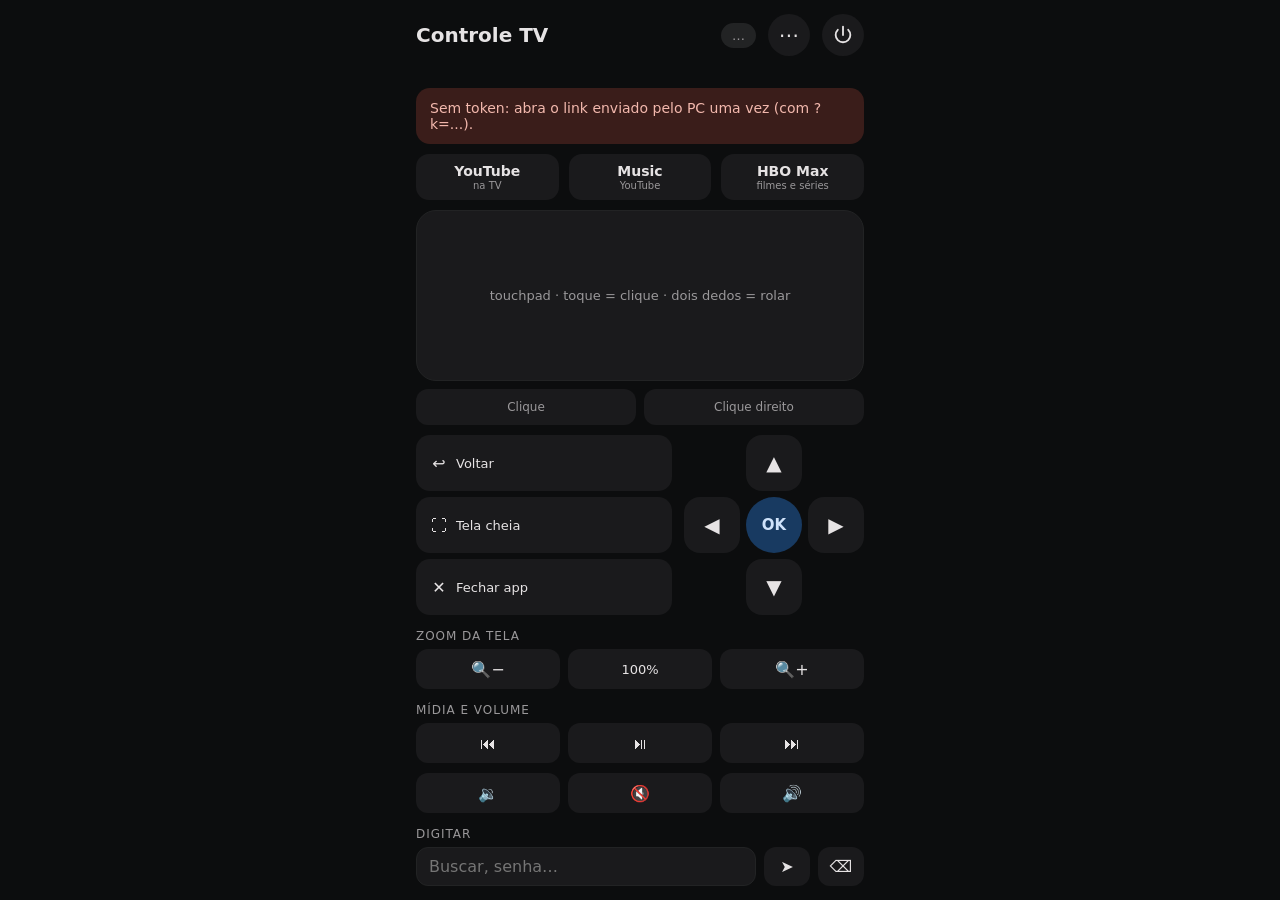
<file: apps/controle-tv/web/index.html>
<!doctype html>
<html lang="pt-BR">
<head>
<meta charset="utf-8">
<meta name="viewport" content="width=device-width, initial-scale=1, viewport-fit=cover, user-scalable=no">
<meta name="theme-color" content="#131314">
<title>Controle TV</title>
<link rel="manifest" href="/manifest.webmanifest">
<link rel="icon" href="/icon-192.png">
<link rel="apple-touch-icon" href="/icon-192.png">
<style>
  :root {
    --bg0: #0C0D0E; --bg: #131314; --c1: #1A1A1C; --c2: #222324; --c3: #2C2C2D;
    --tx: #E6E3E4; --tx2: #9A989A; --ac: #5294E2; --ac2: #183A61; --ok: #6FCF97; --bad: #E26D5A;
  }
  * { box-sizing: border-box; -webkit-tap-highlight-color: transparent; user-select: none; }
  html, body { margin: 0; background: var(--bg0); color: var(--tx); height: 100%; overflow: hidden;
    font-family: "Google Sans", "Roboto", system-ui, sans-serif; overscroll-behavior: none; }
  main { max-width: 480px; margin: 0 auto; padding: max(14px, env(safe-area-inset-top)) 16px
    max(14px, env(safe-area-inset-bottom)); display: flex; flex-direction: column; gap: 10px;
    height: 100dvh; }   /* cabe na tela: o touchpad (flex: 1) fica com o espaço que sobra */
  main > * { flex-shrink: 0; }
  header { display: flex; align-items: center; gap: 12px; }
  header h1 { font-size: 20px; font-weight: 600; margin: 0; flex: 1; }
  .chip { font-size: 13px; padding: 5px 11px; border-radius: 99px; background: var(--c2); color: var(--tx2); }
  .chip.on { background: #1d3a2a; color: var(--ok); }
  button { font: inherit; color: var(--tx); background: var(--c1); border: 0; border-radius: 16px;
    padding: 0; cursor: pointer; touch-action: manipulation; transition: background .08s, transform .08s; }
  button:active { background: var(--c3); transform: scale(.96); }
  .power { width: 42px; height: 42px; border-radius: 50%; display: grid; place-items: center; }
  .power.on { background: var(--ac2); color: #cfe2fa; }
  .now { font-size: 13px; color: var(--tx2); min-height: 18px; white-space: nowrap; overflow: hidden;
    text-overflow: ellipsis; margin-top: -6px; }
  .apps { display: grid; grid-template-columns: repeat(3, 1fr); gap: 10px; }
  .apps button { height: 46px; font-size: 14px; font-weight: 600; display: flex; flex-direction: column;
    align-items: center; justify-content: center; gap: 1px; border-radius: 13px; }
  .apps small { font-weight: 400; font-size: 10px; color: var(--tx2); }
  .nav { display: grid; grid-template-columns: 1fr auto; gap: 12px; align-items: center; }
  .lado { display: grid; grid-template-rows: repeat(3, 56px); gap: 6px; }
  .lado button { font-size: 13px; border-radius: 14px; display: flex; align-items: center; gap: 8px;
    padding: 0 14px; justify-content: flex-start; }
  .lado button span { font-size: 16px; width: 18px; text-align: center; }
  .pad { display: grid; grid-template-columns: repeat(3, 56px); grid-template-rows: repeat(3, 56px); gap: 6px; }
  .pad button { font-size: 20px; border-radius: 16px; }
  .pad .ok { background: var(--ac2); color: #cfe2fa; font-size: 15px; font-weight: 600; border-radius: 50%; }
  .row { display: grid; grid-template-columns: repeat(3, 1fr); gap: 8px; }
  .row button { height: 40px; font-size: 16px; border-radius: 12px; }
  .row button.txt { font-size: 13px; }
  .touch { flex: 1 1 auto !important; min-height: 120px; border-radius: 20px; background: var(--c1); display: grid; place-items: center;
    color: var(--tx2); font-size: 13px; touch-action: none; border: 1px solid var(--c2); }
  .touch.ativo { border-color: var(--ac); }
  .clicks { display: grid; grid-template-columns: 1fr 1fr; gap: 8px; margin-top: -2px; }
  .clicks button { height: 36px; font-size: 12px; color: var(--tx2); border-radius: 12px; }
  .texto { display: flex; gap: 8px; }
  .texto input { flex: 1; min-width: 0; font: inherit; font-size: 16px; color: var(--tx); background: var(--c1);
    border: 1px solid var(--c2); border-radius: 12px; padding: 9px 12px; user-select: text; }
  .texto input:focus { outline: none; border-color: var(--ac); }
  .texto button { width: 46px; font-size: 16px; border-radius: 12px; }
  h2 { font-size: 12px; text-transform: uppercase; letter-spacing: .08em; color: var(--tx2); margin: 4px 0 -4px;
    font-weight: 500; }
  button:disabled { opacity: .3; pointer-events: none; }
  .menu-btn { width: 42px; height: 42px; border-radius: 50%; font-size: 20px; }
  .menu { display: none; flex-direction: column; gap: 8px; background: var(--c1); border: 1px solid var(--c2);
    border-radius: 16px; padding: 12px; }
  .menu.vis { display: flex; }
  .menu h3 { margin: 0 0 2px; font-size: 12px; text-transform: uppercase; letter-spacing: .08em; color: var(--tx2); font-weight: 500; }
  .menu .grade { display: grid; grid-template-columns: 1fr 1fr; gap: 8px; }
  .menu button { height: 42px; font-size: 14px; border-radius: 12px; background: var(--c2); }
  .menu button.perigo { color: #f2b8ad; }
  .menu button.confirmar { background: #6b2a22; color: #fff; }
  .menu p { margin: 0; font-size: 12px; color: var(--tx2); }
  .erro { display: none; background: #3a1d1a; color: #f2b8ad; padding: 12px 14px; border-radius: 14px; font-size: 14px; }
  .erro.vis { display: block; }
  svg { width: 22px; height: 22px; fill: none; stroke: currentColor; stroke-width: 2; stroke-linecap: round; stroke-linejoin: round; }
</style>
</head>
<body>
<main>
  <header>
    <h1>Controle TV</h1>
    <span class="chip" id="chip">…</span>
    <button class="menu-btn" id="menuBtn" aria-label="Menu de energia do PC">⋯</button>
    <button class="power" id="power" aria-label="Ligar ou desligar o modo TV">
      <svg viewBox="0 0 24 24"><path d="M12 3v9"/><path d="M6.3 6.3a8 8 0 1 0 11.4 0"/></svg>
    </button>
  </header>
  <div class="now" id="now"></div>
  <div class="menu" id="menu">
    <h3>Energia do PC</h3>
    <div class="grade">
      <button data-power="telas-off">Apagar telas</button>
      <button data-power="telas-on">Acender telas</button>
      <button class="perigo" data-power="reboot" data-confirma="1">Reiniciar</button>
      <button class="perigo" data-power="poweroff" data-confirma="1">Desligar PC</button>
    </div>
    <p>Desligar para a homologação e os backups da madrugada (eles rodam quando o PC ligar de novo).</p>
  </div>
  <div class="erro" id="erro"></div>

  <div class="apps">
    <button data-tv="youtube">YouTube<small>na TV</small></button>
    <button data-tv="music">Music<small>YouTube</small></button>
    <button data-tv="max">HBO Max<small>filmes e séries</small></button>
  </div>

  <div class="touch" id="touch">touchpad · toque = clique · dois dedos = rolar</div>
  <div class="clicks">
    <button data-click="left">Clique</button>
    <button data-click="right">Clique direito</button>
  </div>

  <div class="nav">
    <div class="lado">
      <button data-key="back"><span>↩</span>Voltar</button>
      <button id="fs"><span>⛶</span>Tela cheia</button>
      <button data-tv="fechar"><span>✕</span>Fechar app</button>
    </div>
    <div class="pad">
      <span></span><button data-key="up" aria-label="Cima">▲</button><span></span>
      <button data-key="left" aria-label="Esquerda">◀</button>
      <button data-key="ok" class="ok">OK</button>
      <button data-key="right" aria-label="Direita">▶</button>
      <span></span><button data-key="down" aria-label="Baixo">▼</button><span></span>
    </div>
  </div>

  <h2>Zoom da tela</h2>
  <div class="row">
    <button data-zoom="out" aria-label="Diminuir zoom">🔍−</button>
    <button class="txt" data-zoom="reset">100%</button>
    <button data-zoom="in" aria-label="Aumentar zoom">🔍+</button>
  </div>

  <h2>Mídia e volume</h2>
  <div class="row">
    <button data-media="previous" aria-label="Anterior">⏮</button>
    <button data-media="play-pause" aria-label="Tocar ou pausar">⏯</button>
    <button data-media="next" aria-label="Próximo">⏭</button>
  </div>
  <div class="row">
    <button data-vol="down" aria-label="Diminuir volume">🔉</button>
    <button data-vol="mute" aria-label="Mudo">🔇</button>
    <button data-vol="up" aria-label="Aumentar volume">🔊</button>
  </div>

  <h2>Digitar</h2>
  <div class="texto">
    <input id="txt" type="text" placeholder="Buscar, senha…" autocomplete="off" enterkeyhint="send">
    <button id="enviar" aria-label="Enviar texto">➤</button>
    <button data-key="backspace" aria-label="Apagar">⌫</button>
  </div>
</main>
<script>
(() => {
  const q = new URLSearchParams(location.search);
  if (q.get("k")) { localStorage.setItem("token", q.get("k")); history.replaceState(null, "", "/"); }
  const token = localStorage.getItem("token") || "";
  const $ = (s) => document.querySelector(s);
  const erro = (m) => { $("#erro").textContent = m; $("#erro").classList.toggle("vis", !!m); };
  if (!token) erro("Sem token: abra o link enviado pelo PC uma vez (com ?k=...).");

  const vib = () => navigator.vibrate && navigator.vibrate(12);
  async function api(d) {
    try {
      const r = await fetch("/api", { method: "POST", keepalive: true,
        headers: { "Content-Type": "application/json", "X-Token": token }, body: JSON.stringify(d) });
      if (r.status === 403) erro("Token inválido: abra de novo o link enviado pelo PC.");
      else erro("");
    } catch (e) { erro("Sem conexão com a giratina."); }
  }
  const tap = (sel, fn) => document.querySelectorAll(sel).forEach((b) =>
    b.addEventListener("click", () => { vib(); fn(b); }));
  tap("[data-key]", (b) => api({ t: "key", k: b.dataset.key }));
  tap("[data-tv]", (b) => { api({ t: "tv", a: b.dataset.tv }); setTimeout(status, 1500); });
  tap("[data-media]", (b) => api({ t: "media", a: b.dataset.media }));
  tap("[data-vol]", (b) => api({ t: "vol", a: b.dataset.vol }));
  tap("[data-click]", (b) => api({ t: "click", b: b.dataset.click }));
  tap("[data-zoom]", (b) => api({ t: "zoom", a: b.dataset.zoom }));
  tap("#menuBtn", () => $("#menu").classList.toggle("vis"));
  // Reiniciar/Desligar: 1º toque arma (fica vermelho por 3 s), 2º toque executa
  tap("[data-power]", (b) => {
    if (b.dataset.confirma && !b.classList.contains("confirmar")) {
      const txt = b.textContent; b.classList.add("confirmar"); b.textContent = "Toque de novo";
      setTimeout(() => { b.classList.remove("confirmar"); b.textContent = txt; }, 3000);
      return;
    }
    api({ t: "power", a: b.dataset.power });
    if (b.dataset.confirma) { b.textContent = "Ok…"; erro(b.dataset.power === "poweroff" ? "Desligando o PC…" : "Reiniciando o PC…"); }
    else $("#menu").classList.remove("vis");
  });
  tap("#fs", () => api({ t: "key", k: "f" }));
  tap("#power", () => { api({ t: "tv", a: tvLigada ? "desligar" : "ligar" }); setTimeout(status, 1500); });
  const enviar = () => { const s = $("#txt").value; if (s) { api({ t: "text", s }); $("#txt").value = ""; } };
  tap("#enviar", enviar);
  $("#txt").addEventListener("keydown", (e) => { if (e.key === "Enter") { e.preventDefault(); enviar(); } });

  // Touchpad: 1 dedo move (com aceleração), toque = clique, 2 dedos = rolar, toque com 2 = clique direito
  const pad = $("#touch");
  let mx = 0, my = 0, sy = 0, last = null, t0 = 0, moved = 0, fingers = 0;
  pad.addEventListener("touchstart", (e) => {
    e.preventDefault(); pad.classList.add("ativo");
    fingers = Math.max(fingers, e.touches.length);
    const t = e.touches[0]; last = { x: t.clientX, y: t.clientY };
    if (e.touches.length === 1) { t0 = performance.now(); moved = 0; }
  }, { passive: false });
  pad.addEventListener("touchmove", (e) => {
    e.preventDefault(); const t = e.touches[0];
    const dx = t.clientX - last.x, dy = t.clientY - last.y; last = { x: t.clientX, y: t.clientY };
    moved += Math.abs(dx) + Math.abs(dy);
    if (e.touches.length >= 2) { sy += dy; return; }
    const v = Math.hypot(dx, dy), k = 1.6 + Math.min(v / 6, 2.4);   // aceleração
    mx += dx * k; my += dy * k;
  }, { passive: false });
  pad.addEventListener("touchend", (e) => {
    e.preventDefault();
    if (e.touches.length === 0) {
      pad.classList.remove("ativo");
      if (moved < 8 && performance.now() - t0 < 250) { vib(); api({ t: "click", b: fingers >= 2 ? "right" : "left" }); }
      fingers = 0;
    } else { const t = e.touches[0]; last = { x: t.clientX, y: t.clientY }; }
  }, { passive: false });
  setInterval(() => {
    if (Math.abs(mx) >= 1 || Math.abs(my) >= 1) {
      const dx = Math.trunc(mx), dy = Math.trunc(my); mx -= dx; my -= dy; api({ t: "move", dx, dy });
    }
    // rolagem: 1 px de dedo = 2 unidades de eixo do Wayland (~15 = um "clique" da roda)
    if (Math.abs(sy) >= 2) { const n = Math.trunc(sy); sy -= n; api({ t: "scroll", dy: -n * 2 }); }
  }, 25);

  // Estado: modo TV ligado? o que está tocando?
  let tvLigada = false;
  async function status() {
    if (!token || document.hidden) return;
    try {
      const r = await fetch("/api/status", { headers: { "X-Token": token } });
      if (!r.ok) return;
      const s = await r.json(); tvLigada = s.tv;
      $("#chip").textContent = s.tv ? "Modo TV ligado" : "Desligado";
      $("#chip").classList.toggle("on", s.tv); $("#power").classList.toggle("on", s.tv);
      document.querySelectorAll("[data-zoom]").forEach((b) => b.disabled = s.app === "youtube");
      $("#now").textContent = s.titulo ? (s.status === "Playing" ? "▶ " : "⏸ ") + s.titulo : "";
    } catch (e) { erro("Sem conexão com a giratina."); }
  }
  status(); setInterval(status, 4000);
  document.addEventListener("visibilitychange", status);

  if ("serviceWorker" in navigator) navigator.serviceWorker.register("/sw.js");
})();
</script>
</body>
</html>
</file>
